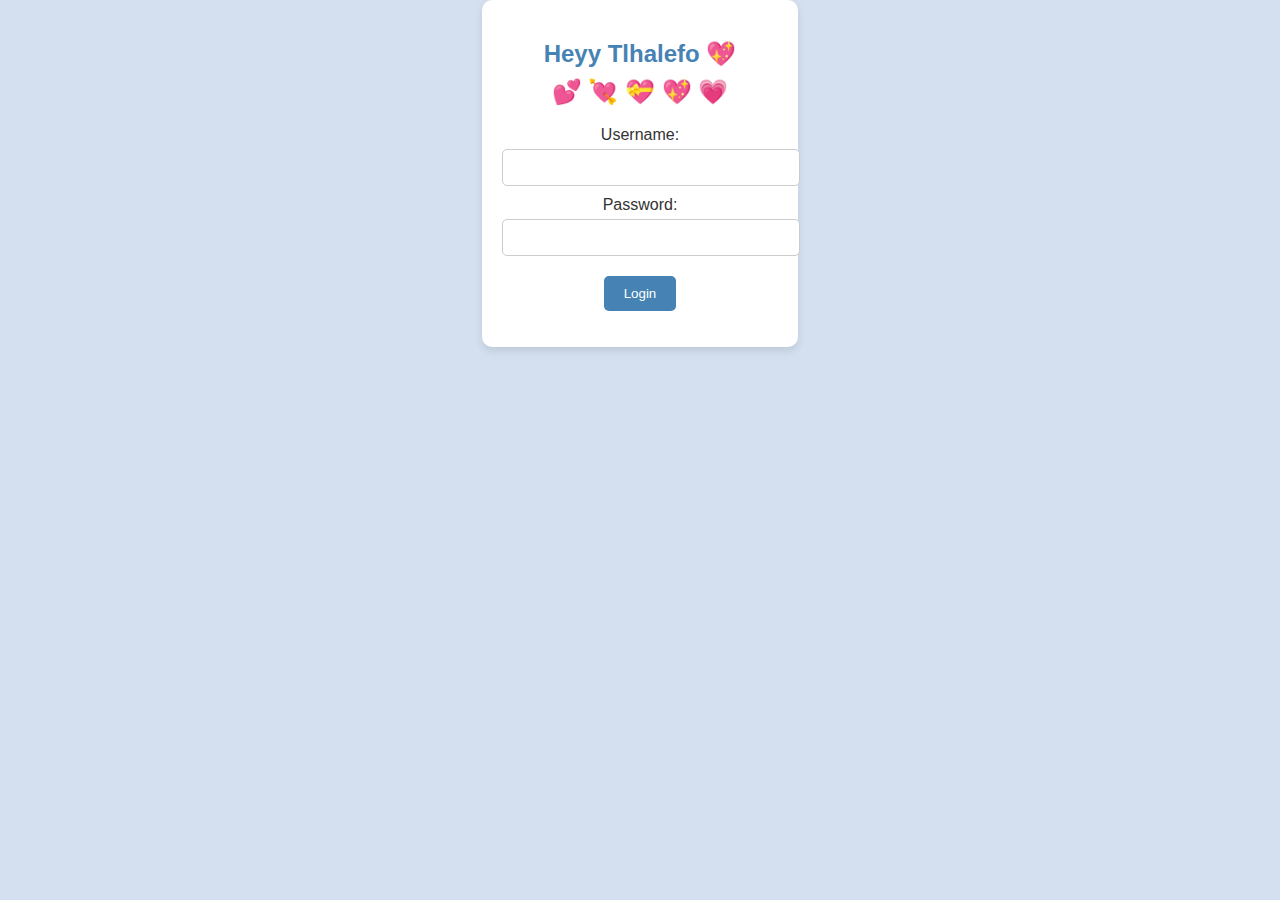
<file: index.html>
<!DOCTYPE html>
<html lang="en">
<head>
    <meta charset="UTF-8">
    <meta name="viewport" content="width=device-width, initial-scale=1.0">
    <title>Login</title>
    <link rel="stylesheet" href="styles.css">
</head>
<body>
    <div class="login-container">
        <h2>Heyy Tlhalefo 💖</h2>
        <div class="heart-icons">💕 💘 💝 💖 💗</div>
        <form id="loginForm" onsubmit="return login(event)">
            <label for="username">Username:</label>
            <input type="text" id="username" name="username" required>
            <label for="password">Password:</label>
            <input type="password" id="password" name="password" required>
            <button type="submit">Login</button>
        </form>
        <p id="error-message"></p>
    </div>
    <script>
        function login(event) {
            event.preventDefault();
            const username = document.getElementById('username').value;
            const password = document.getElementById('password').value;

            if (username === 'Tlhalefo' && password === 'Bambino') {
                window.location.href = 'main.html';
            } else {
                document.getElementById('error-message').textContent = 'Invalid username or password.';
            }
        }
    </script>
</body>
</html>
</file>
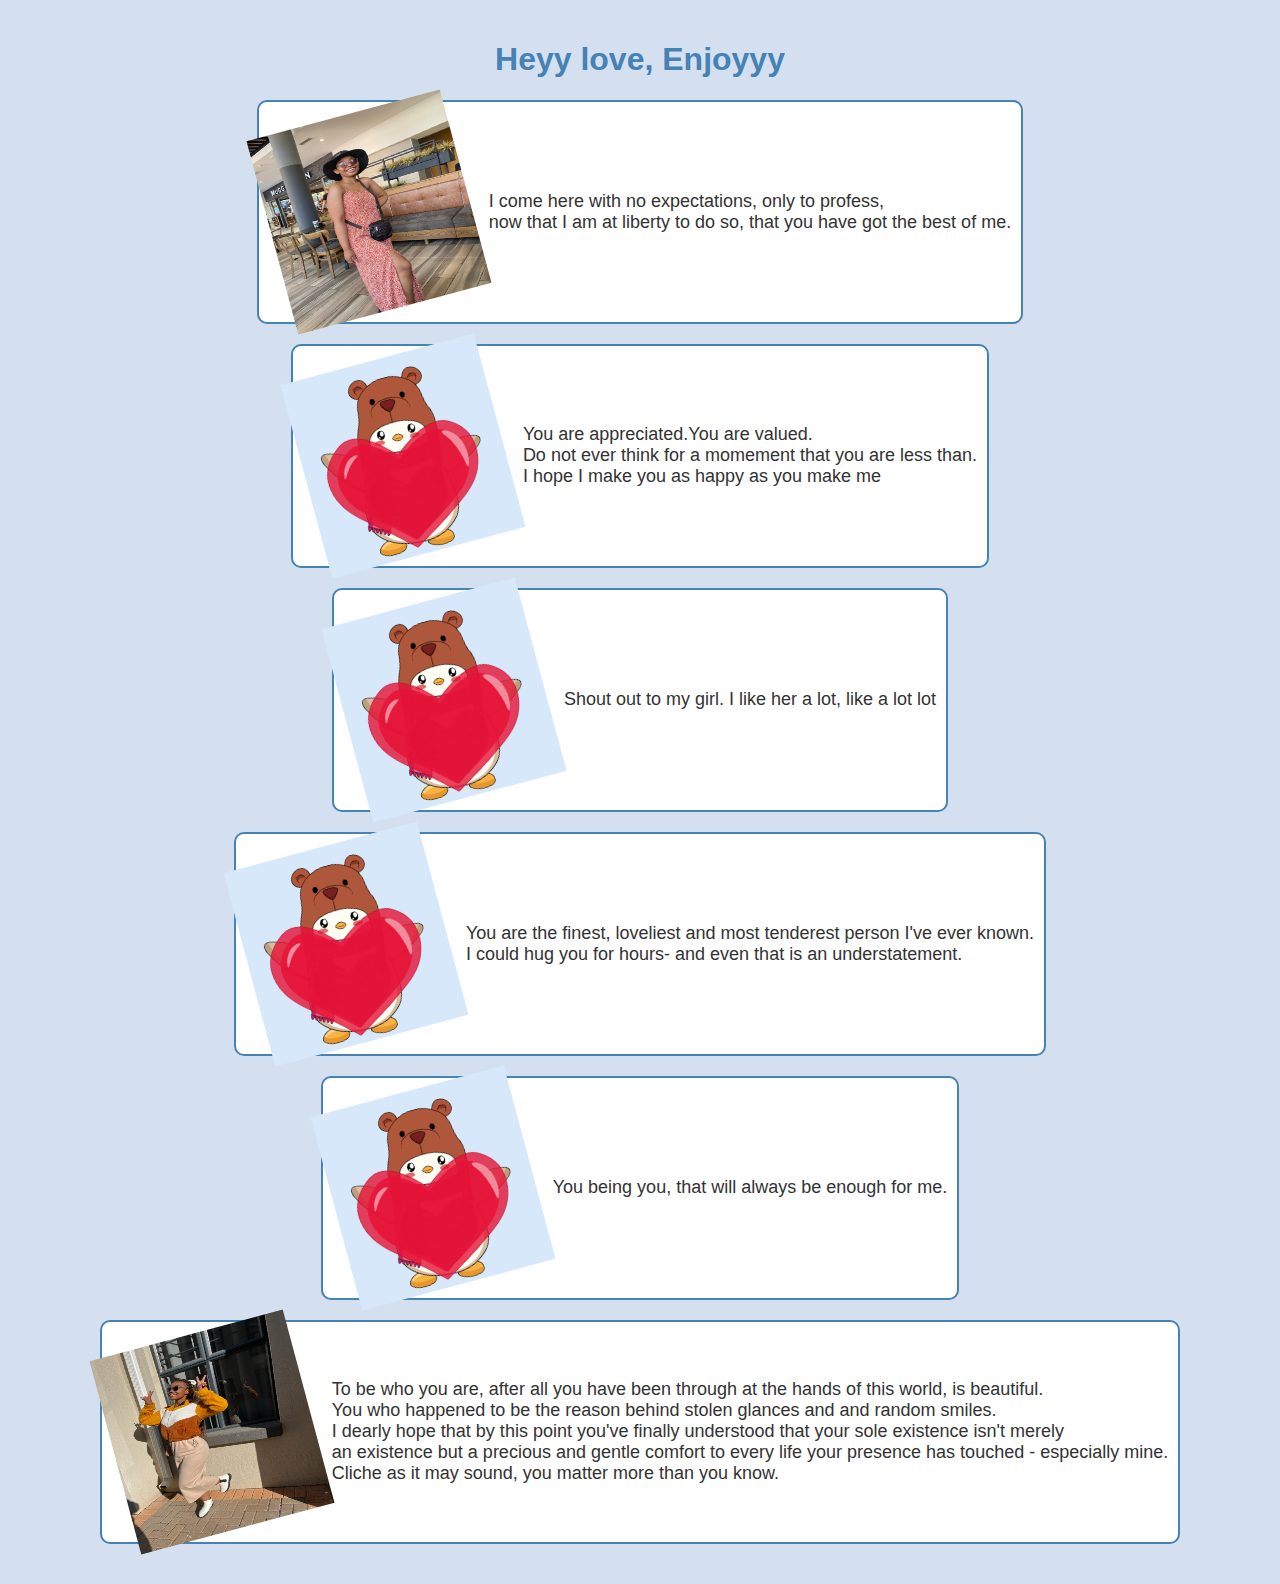
<file: main.html>
<!DOCTYPE html>
<html lang="en">
<head>
    <meta charset="UTF-8">
    <meta name="viewport" content="width=device-width, initial-scale=1.0">
    <title>Babe</title>
    <link rel="stylesheet" href="styles.css">
</head>
<body>
    <div class="container">
        <h1>Heyy love, Enjoyyy</h1>
        <div class="heart-message">
            <div class="heart-container">
                <img src="babes2.jpg" alt="Heart">
                <p>I come here with no expectations, only to profess,<br> now that I am at liberty to do so, that you have got the best of me.</p>
                  
            </div>
        </div>
        <div class="heart-message">
            <div class="heart-container">
                <img src="heart.gif" alt="Heart">
                <p>You are appreciated.You are valued.<br> Do not ever think for a momement that you are less than.<br> I hope I make you as happy as you make me</p>
            </div>
        </div>
        <div class="heart-message">
            <div class="heart-container">
                <img src="heart.gif" alt="Heart">
                <p>Shout out to my girl. I like her a lot, like a  lot lot</p>
            </div>
        </div>
        <div class="heart-message">
            <div class="heart-container">
                <img src="heart.gif" alt="Heart">
                <p>You are the finest, loveliest and most tenderest person I've ever known.<br> I could hug you for hours- and even that is an understatement.</p>
            </div>
        </div>
        <div class="heart-message">
            <div class="heart-container">
                <img src="heart.gif" alt="Heart">
                <p>You being you, that will always be enough for me.</p>
            </div>
        </div>
        <div class="heart-message">
            <div class="heart-container">
                <img src="babes1.jpg" alt="Heart">
                <p>To be who you are, after all you have been through at the hands of this world, is beautiful.<br> You who happened to be the reason behind stolen glances and and random smiles.<br> I dearly hope  that by this point you've finally understood that your sole existence isn't merely<br> an existence but a precious and gentle comfort to every life your presence has touched - especially mine.<br> Cliche as it may sound, you matter more than you know.</p>
            </div>
        </div>
    </div>
</body>
</html>
</file>
<file: styles.css>
body {
    background-color: #d4e0f0;
    font-family: Arial, sans-serif;
    margin: 0;
    display: flex;
    justify-content: center;
    align-items: center;
    flex-direction: column;
}

.login-container {
    background-color: #fff;
    padding: 20px;
    border-radius: 10px;
    box-shadow: 0 4px 8px rgba(0, 0, 0, 0.1);
    text-align: center;
    position: relative;
}

.login-container h2 {
    color: #4682b4;
    font-size: 24px;
    margin-bottom: 10px;
}

.heart-icons {
    font-size: 24px;
    color: #ff69b4;
    margin-bottom: 20px;
}

.login-container label {
    display: block;
    margin-top: 10px;
    color: #333;
}

.login-container input {
    width: 100%;
    padding: 10px;
    margin-top: 5px;
    border: 1px solid #ccc;
    border-radius: 5px;
}

.login-container button {
    margin-top: 20px;
    padding: 10px 20px;
    background-color: #4682b4;
    color: #fff;
    border: none;
    border-radius: 5px;
    cursor: pointer;
}

.login-container button:hover {
    background-color: #357abd;
}

.login-container #error-message {
    color: red;
    margin-top: 10px;
}

.container {
    text-align: center;
    padding: 20px;
    background-color: #d4e0f0;
}

.container h1 {
    color: #4682b4;
}

.heart-message {
    margin: 20px 0;
    text-align: left;
}

.heart-container {
    display: flex;
    align-items: center;
    justify-content: center;
    background-color: #fff;
    border: 2px solid #4682b4;
    border-radius: 10px;
    padding: 10px;
    width: fit-content;
    margin: auto;
}

.heart-container img {
    width: 200px;
    height: 200px;
   
    transform: rotate(-15deg);
    margin-right: 20px;
}

.heart-container p {
    color: #333;
    font-size: 18px;
    margin: 0;
}

@keyframes pulse {
    0% {
        transform: scale(1) rotate(-15deg);
    }
    50% {
        transform: scale(1.1) rotate(-15deg);
    }
    100% {
        transform: scale(1) rotate(-15deg);
    }
}
</file>
